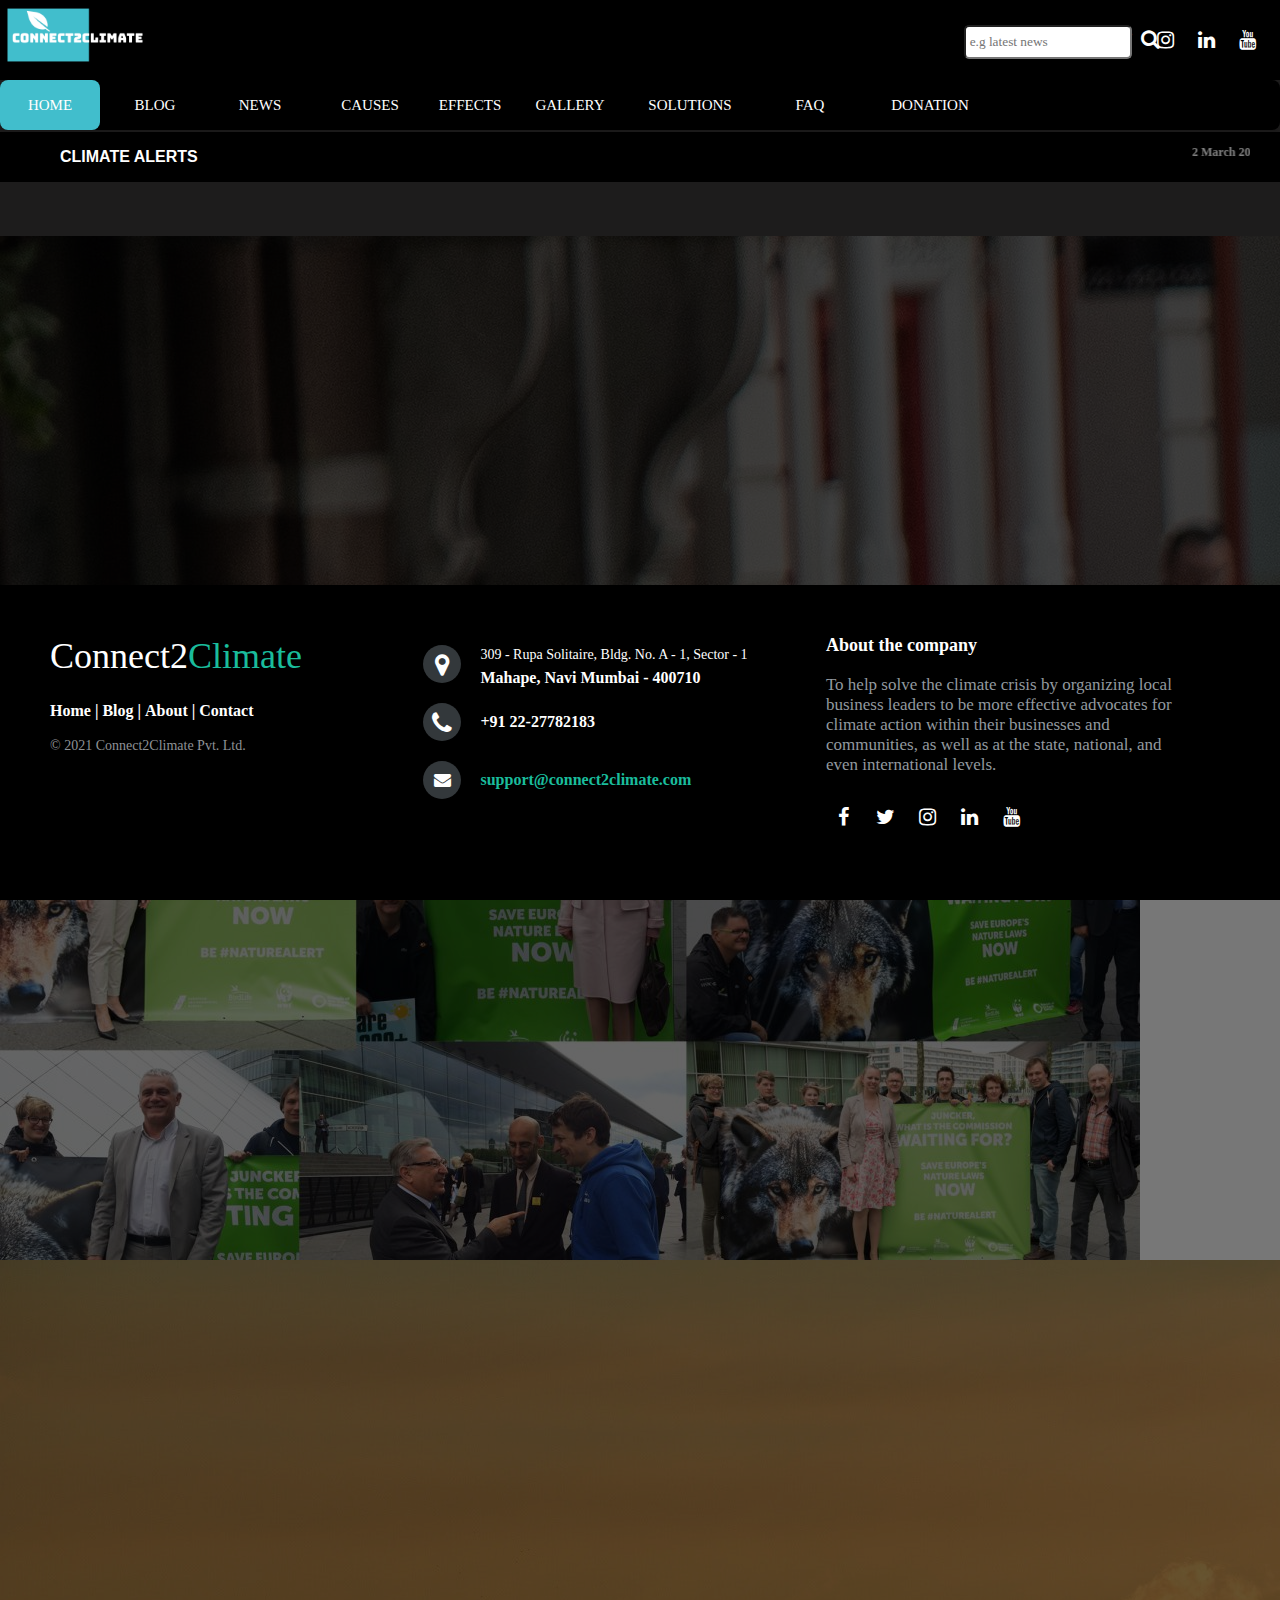
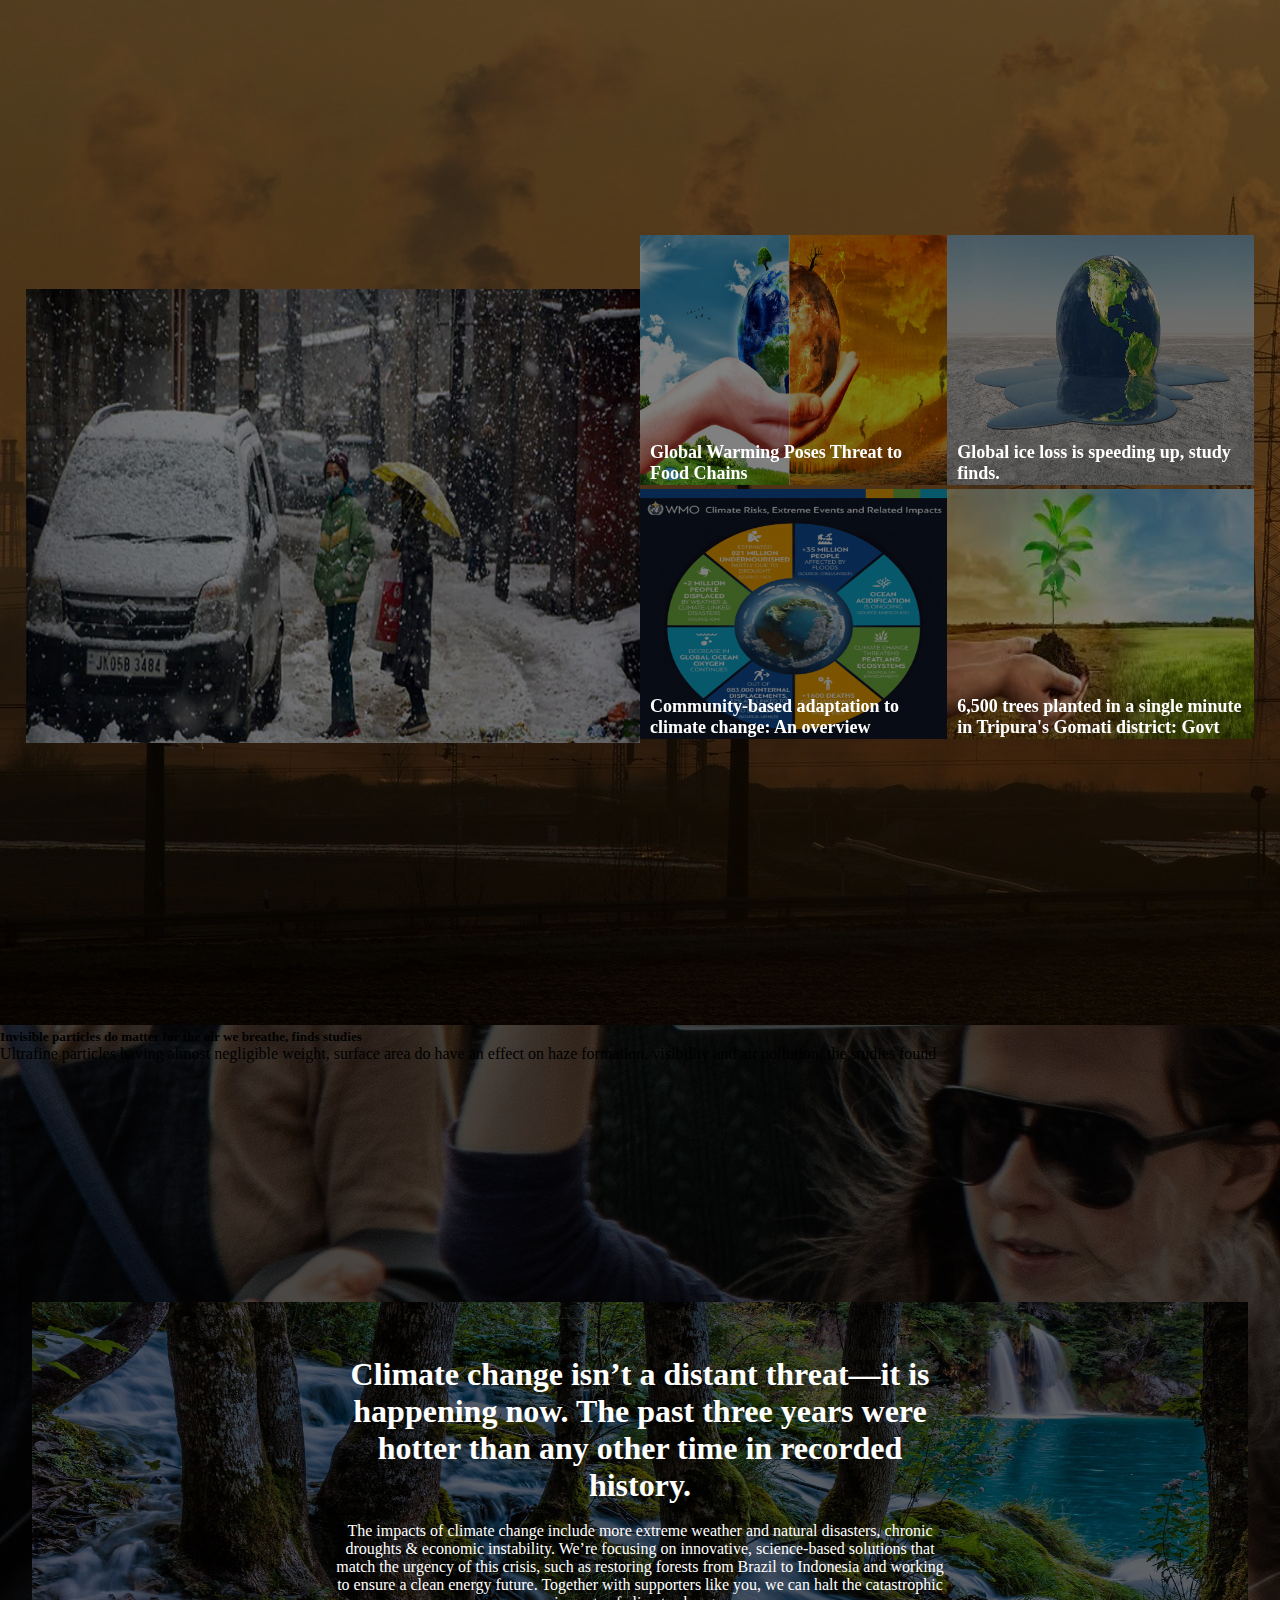
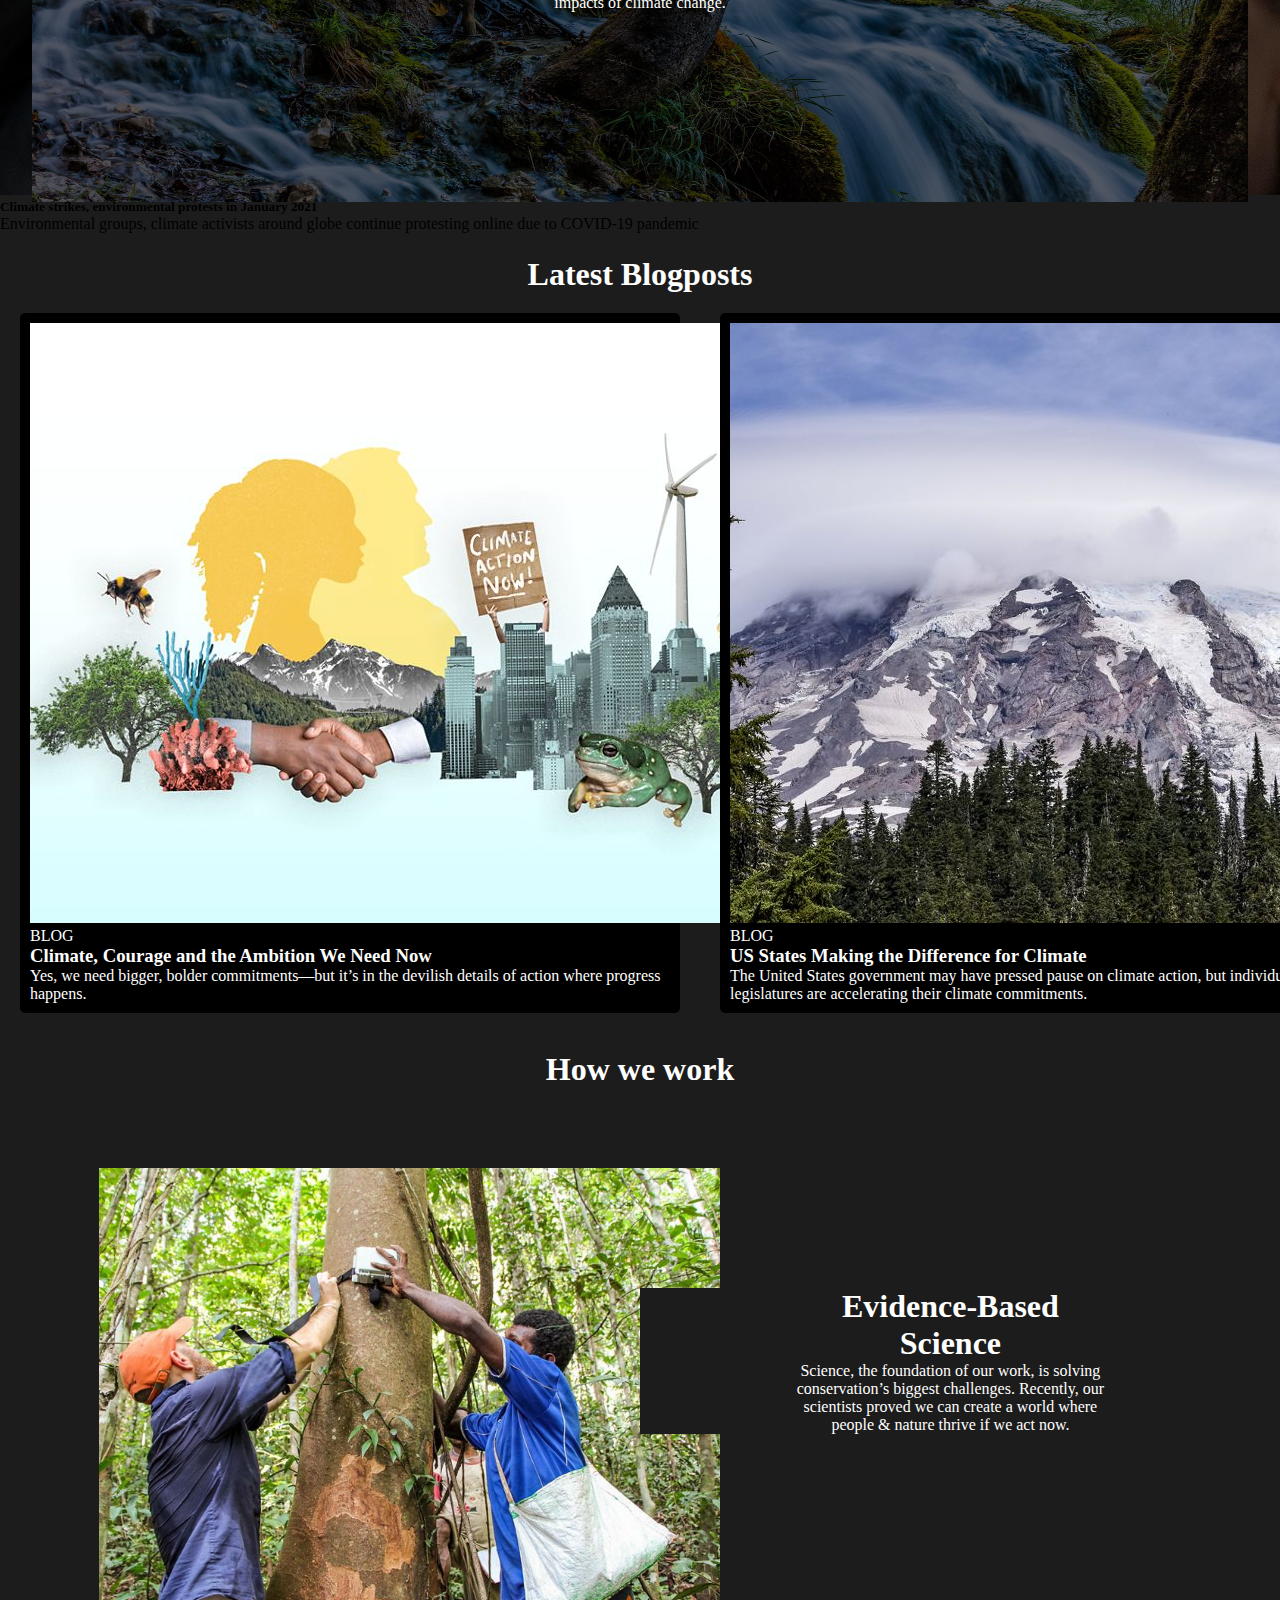
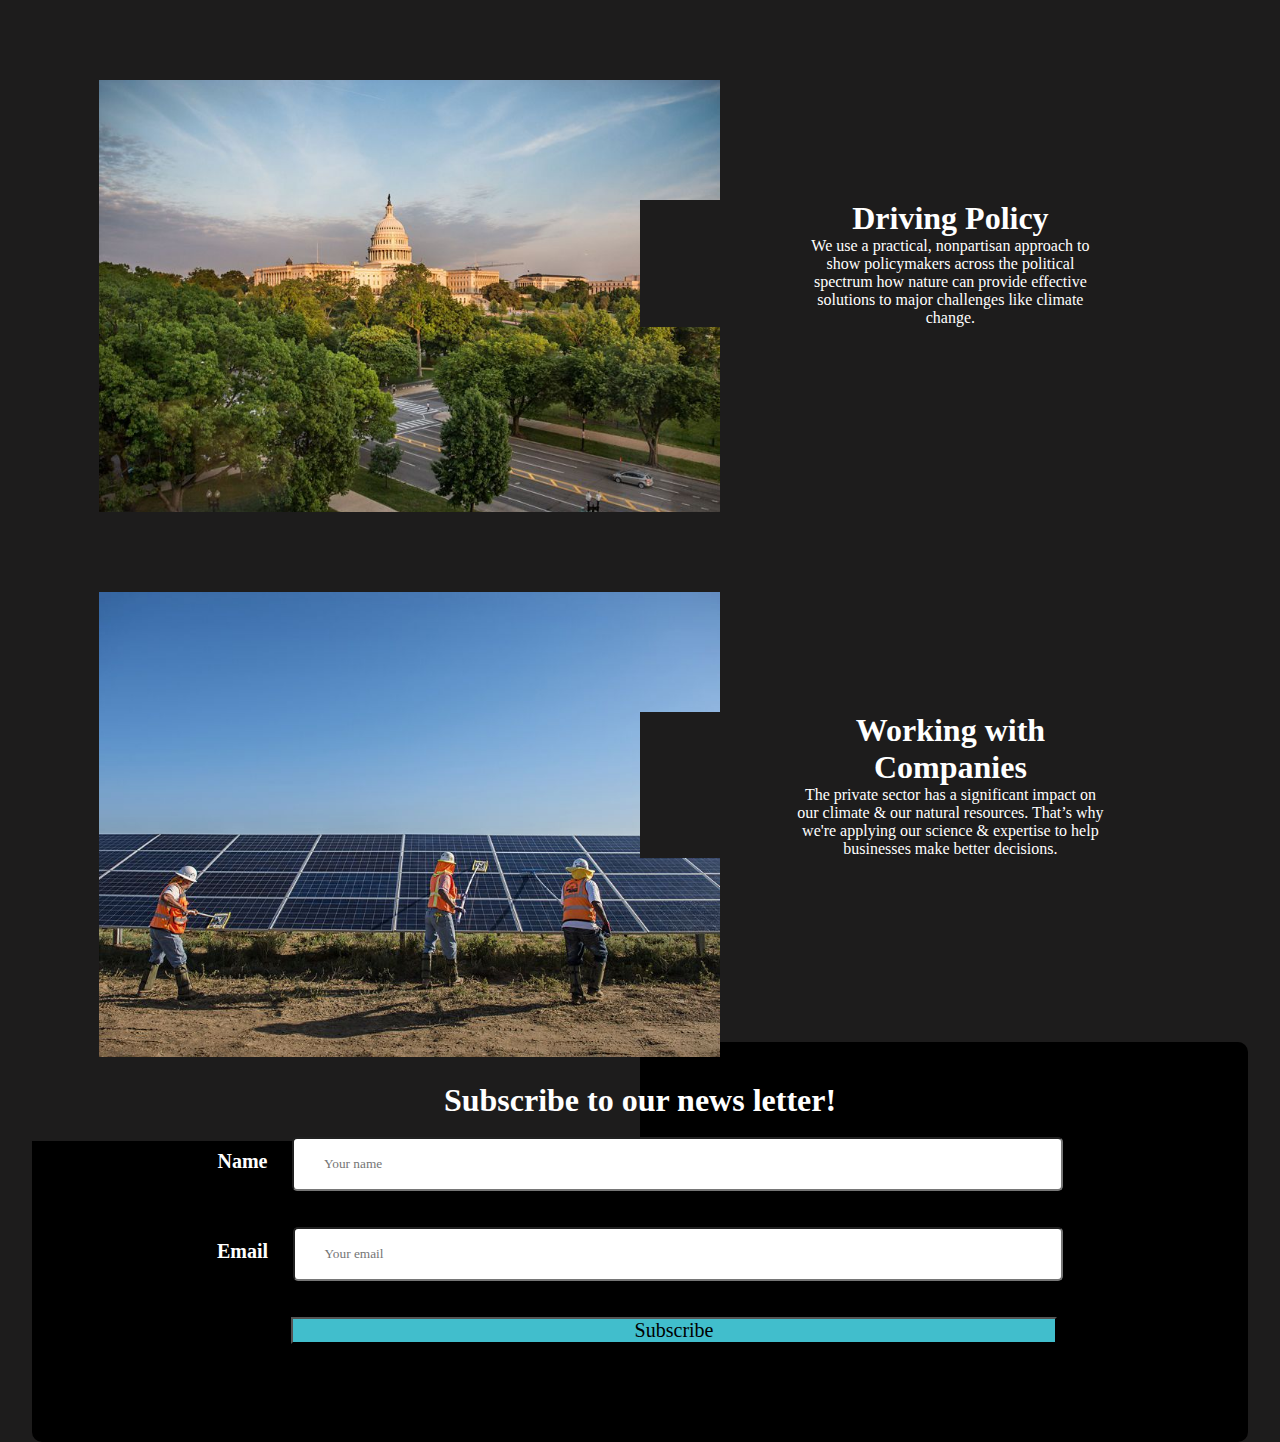
<file: Combined/Harsh/home.html>
<!doctype html>

<html lang="en">
  <head>
    <meta charset="UTF-8" />
    <meta http-equiv="X-UA-Compatible" content="IE=edge" />
    <meta name="viewport" content="width=device-width, initial-scale=1.0" />
    <link
      href="https://cdn.jsdelivr.net/npm/bootstrap@5.0.0-beta2/dist/css/bootstrap.min.css"
      rel="stylesheet"
      integrity="sha384-BmbxuPwQa2lc/FVzBcNJ7UAyJxM6wuqIj61tLrc4wSX0szH/Ev+nYRRuWlolflfl"
      crossorigin="anonymous"
    />
    <link href="css/causes.css" rel="stylesheet" type="text/css" />
    <link rel="stylesheet" type="text/css" href="css/gallery.css" />
    <link rel="stylesheet" type="text/css" href="css/home.css" /> 
    <link
      href="https://cdn.jsdelivr.net/npm/bootstrap@5.0.0-beta1/dist/css/bootstrap.min.css"
      rel="stylesheet"
      integrity="sha384-giJF6kkoqNQ00vy+HMDP7azOuL0xtbfIcaT9wjKHr8RbDVddVHyTfAAsrekwKmP1"
      crossorigin="anonymous"
    />
    <link rel="stylesheet" href="https://cdnjs.cloudflare.com/ajax/libs/font-awesome/4.7.0/css/font-awesome.min.css">

    <!-- My Links -->
    <link rel="stylesheet" href="https://cdn.jsdelivr.net/npm/bootstrap@4.5.3/dist/css/bootstrap.min.css" integrity="sha384-TX8t27EcRE3e/ihU7zmQxVncDAy5uIKz4rEkgIXeMed4M0jlfIDPvg6uqKI2xXr2" crossorigin="anonymous">
    <link rel="stylesheet" type="text/css" href="css/news.css" /> 
    <script src="https://code.jquery.com/jquery-3.5.1.slim.min.js" integrity="sha384-DfXdz2htPH0lsSSs5nCTpuj/zy4C+OGpamoFVy38MVBnE+IbbVYUew+OrCXaRkfj" crossorigin="anonymous"></script>
	<script src="https://cdn.jsdelivr.net/npm/bootstrap@4.5.3/dist/js/bootstrap.bundle.min.js" integrity="sha384-ho+j7jyWK8fNQe+A12Hb8AhRq26LrZ/JpcUGGOn+Y7RsweNrtN/tE3MoK7ZeZDyx" crossorigin="anonymous"></script>
	<script src="https://code.jquery.com/jquery-3.5.1.slim.min.js" integrity="sha384-DfXdz2htPH0lsSSs5nCTpuj/zy4C+OGpamoFVy38MVBnE+IbbVYUew+OrCXaRkfj" crossorigin="anonymous"></script>
	<script src="https://cdn.jsdelivr.net/npm/popper.js@1.16.1/dist/umd/popper.min.js" integrity="sha384-9/reFTGAW83EW2RDu2S0VKaIzap3H66lZH81PoYlFhbGU+6BZp6G7niu735Sk7lN" crossorigin="anonymous"></script>
	<script src="https://cdn.jsdelivr.net/npm/bootstrap@4.5.3/dist/js/bootstrap.min.js" integrity="sha384-w1Q4orYjBQndcko6MimVbzY0tgp4pWB4lZ7lr30WKz0vr/aWKhXdBNmNb5D92v7s" crossorigin="anonymous"></script>
    <title>Home</title>
  </head>






<body style="background-color: #1d1c1c">

  <div class="logobanner" style="display: flex; height: 80px; background-color: black">

    <img class="mainlogo" src="img/logo.png"> 



      <div class="s-b-t">
            <input type="text" placeholder=" e.g latest news">
            <i class="fa fa-search" style="color: white; font-size: 20px;"></i>
      </div>



          

        <div class="footer-icons" style="margin: auto; margin-left: 50%;">
          <a href="#"><i class="fa fa2 fa-facebook"></i></a>
          <a href="#"><i class="fa fa2 fa-twitter"></i></a>
          <a href="#"><i class="fa fa2 fa-instagram"></i></a>
          <a href="#"><i class="fa fa2 fa-linkedin"></i></a>
          <a href="#"><i class="fa fa2 fa-youtube"></i></a>
        </div>
  </div>



  <!----NAVBAR  ------41becc-------------------->

    <nav class="navbari">
      <a href="../../Harsh/home.html" target="blank">Home</a>
      <a href="../Yash/Blog/blog.html" target="blank">Blog</a>
      <a href="../../Harsh/news.html" target="blank">News</a>
      <a href="../Ritav/Causes/causes.html" target="blank">Causes</a>
      <a href="../Ritav/effects/effects.html" target="blank">Effects</a>
      <a href="../../Harsh/gal.html" target="blank">Gallery</a>
      <a href="../Yash/solutions/solutions.html">Solutions</a>
      <a href="../Sristi/FAQs/index.html" target="blank">FAQ</a>
      <a href="../../Sristi/donation/donation.html" target="blank">Donation</a>
      <div class="animation start-home" />
    </nav>


    <div class="breaking-news-section">
    	<span id="btext" class="rainbow">CLIMATE ALERTS</span>
    	<marquee direction="left" onmouseover="this.stop()" onmouseout="this.start()"> 

    		<a href="#" class="breaking-news">
    			<p class="bntime">2 March 2021</p>
    			India Records Warmest January In 62 Years, Says Weather Department
    		</a>

    		<a href="#" class="breaking-news">
    			<p class="bntime">3 March 2021</p>
    			Delhi Weather: Dense Fog, Low Visibility In City, Air Quality Worsens
    		</a>

    		<a href="#" class="breaking-news">
    			<p class="bntime">3 March 2021</p>
    			Rainfall Likely In Several Parts Of Country This Month: Weather Office
    		</a>

    	</marquee>
    </div>




    <main>

      <div id="news-carousel">
                              <div id="carouselExampleCaptions" class="carousel slide" data-ride="carousel">
                    <ol class="carousel-indicators">
                      <li data-target="#carouselExampleCaptions" data-slide-to="0" class="active"></li>
                      <li data-target="#carouselExampleCaptions" data-slide-to="1"></li>
                      <li data-target="#carouselExampleCaptions" data-slide-to="2"></li>
                    </ol>
                    <div class="carousel-inner">
                      <div class="carousel-item active">
                        <img src="img/bigsl1.jpg" style="filter: brightness(30%);" class="d-block w-100" alt="...">
                        <div class="carousel-caption d-none d-md-block">
                          <h5>Climate strikes, environmental protests in January 2021</h5>
                          <p>Environmental groups, climate activists around globe continue protesting online due to COVID-19 pandemic</p>
                        </div>
                      </div>
                      <div class="carousel-item">
                        <img src="img/bigsl2.jpg" style="filter: brightness(40%);" class="d-block w-100" alt="...">
                        <div class="carousel-caption d-none d-md-block">
                          <h5>Environment Ministers speak up for Nature laws</h5>
                          <p>Clockwise from left: Germany's state secretary for the environment and environment ministers from France, Estonia, Greece, Commissioner Vella and the Luxembourg environment minister</p>
                        </div>
                      </div>
                      <div class="carousel-item">
                        <img src="img/bigsl3.jpg" style="filter: brightness(40%);" class="d-block w-100" alt="...">
                        <div class="carousel-caption d-none d-md-block">
                          <h5>Invisible particles do matter for the air we breathe, finds studies</h5>
                          <p>Ultrafine particles having almost negligible weight, surface area do have an effect on haze formation, visibility and air pollution, the studies found</p>
                        </div>
                      </div>
                    </div>
                    <a class="carousel-control-prev" href="#carouselExampleCaptions" role="button" data-slide="prev">
                      <span class="carousel-control-prev-icon" aria-hidden="true"></span>
                      <span class="sr-only">Previous</span>
                    </a>
                    <a class="carousel-control-next" href="#carouselExampleCaptions" role="button" data-slide="next">
                      <span class="carousel-control-next-icon" aria-hidden="true"></span>
                      <span class="sr-only">Next</span>
                    </a>
                  </div>

      </div>
    	
    	<div id="popular-news">

    		<div id="featured">

                 
    							<h2>HOT NEWS</h2>
                  
							    <div id="carouselExampleIndicators" class="carousel slide carousel-fade" data-ride="carousel">
							  <ol class="carousel-indicators">
							    <li data-target="#carouselExampleIndicators" data-slide-to="0" class="active"></li>
							    <li data-target="#carouselExampleIndicators" data-slide-to="1"></li>
							    <li data-target="#carouselExampleIndicators" data-slide-to="2"></li>
							  </ol>
							  <div class="carousel-inner">
							    <div class="carousel-item active">
							      <img src="img/first.webp" class="d-block w-100" alt="...">
							            <div class="carousel-caption d-none d-md-block">
        									<h5>North India Shivers As Srinagar Records Lowest Temperature In 8 Years</h5>
        									<p>A cold wave gripped the national capital too as frosty winds from the snow-clad western Himalayas brought the minimum temperature down to 3.2 degrees Celsius.</p>
     									 </div>
							    </div>
							    <div class="carousel-item">
							      <img src="img/second.webp" class="d-block w-100" alt="...">
							            <div class="carousel-caption d-none d-md-block">
        									<h5>2020 ties with 2016 as world’s hottest year on record: EU climate change service</h5>
        									<p>To: Prime Minister Narendra Modi; Prakash Javadekar, Minister for Environment, Forest and Climate Change</p>
     									 </div>							      
							    </div>
							    <div class="carousel-item">
							      <img src="img/clnews1.jpg" class="d-block w-100" alt="...">
							            <div class="carousel-caption d-none d-md-block">
        									<h5>National Climate Emergency</h5>
        									<p>After an exceptionally warm winter and autumn in Europe, the continent experienced its hottest year on record in 2020, while the Arctic suffered extreme heat and atmospheric concentrations of planet-warming carbon dioxide continued to rise.</p>
     									 </div>							      
							    </div>
							  </div>
							  <a class="carousel-control-prev" href="#carouselExampleIndicators" role="button" data-slide="prev">
							    <span class="carousel-control-prev-icon" aria-hidden="true"></span>
							    <span class="sr-only">Previous</span>
							  </a>
							  <a class="carousel-control-next" href="#carouselExampleIndicators" role="button" data-slide="next">
							    <span class="carousel-control-next-icon" aria-hidden="true"></span>
							    <span class="sr-only">Next</span>
							  </a>
							</div> 
            
   			
    		</div>

    		<div id="latest">
                  			<h2>LATEST</h2>

                        
                  			<section class="news">

                  				<div class="news-container">
                  					<img width="100%" height="250px" src="img/n1.jpg">
                  					<p class="popular-news-text">Global Warming Poses Threat to Food Chains</p>
                  				</div>
                  				
                  			</section>

                  			<section class="news">

                  				<div class="news-container">
                  					<img width="100%" height="250px" src="img/n2.png">
                  					<p class="popular-news-text">Community-based adaptation to climate change: An overview</p>
                  				</div>
                  				
                  			</section> 
    		</div>

    		<div id="our-picks">
                  			<h2>MUST READ</h2>

                        

                  			<section class="news">

                  				<div class="news-container">
                  					<img width="100%" height="250px" src="img/n3.jpg">
                  					<p class="popular-news-text">Global ice loss is speeding up, study finds.</p>
                  				</div>
                  				
                  			</section>

                  			<section class="news">

                  				<div class="news-container">
                  					<img width="100%" height="250px" src="img/n4.jpg">
                  					<p class="popular-news-text">6,500 trees planted in a single minute in Tripura's Gomati district: Govt</p>
                  				</div>
                  				
                  			</section> 
    		</div>
    	</div>




      <br>
      <br>
      <div class="windmap">

            <center><h1 style="color: white">Wind directions map</h2></center>
        
            <iframe width="95%" height="450" src="https://embed.windy.com/embed2.html?lat=27.992&lon=76.390&detailLat=27.992&detailLon=76.390&width=650&height=450&zoom=5&level=surface&overlay=wind&product=ecmwf&menu=&message=&marker=&calendar=now&pressure=&type=map&location=coordinates&detail=&metricWind=default&metricTemp=default&radarRange=-1" frameborder="0"></iframe>

      </div>

      <br>
      <br>

      <div class="main-qot" style="width: 95%; margin: auto; overflow: hidden; height: 500px">

      <img src="img/backimage.jpg" style="filter: brightness(40%); margin: auto; height: 500px; width: 100%">


      <div class="qot" style="width: 50%;margin: auto;">
        <center><h1 style="color: white; position: relative; bottom: 450px">Climate change isn’t a distant threat—it is happening now. The past three years were hotter than any other time in recorded history.</h3></center>

        <br>
        <center> <p style="color: white; position: relative; bottom: 450px">The impacts of climate change include more extreme weather and natural disasters, chronic droughts & economic instability. We’re focusing on innovative, science-based solutions that match the urgency of this crisis, such as restoring forests from Brazil to Indonesia and working to ensure a clean energy future. Together with supporters like you, we can halt the catastrophic impacts of climate change. </p> </center>

      </div>

    </div>


    <br>
    <br>


    <!--


    <div style="height: 500px; background-color: blue; margin: auto; width: 95%"></div> -->

      <br>
      


      <center><h1 style="color: white">Latest Blogposts</h1> </center>
     <div class="leftpane-first">

            


            <div class="card" style="width: 50% ; border-radius: 5px; background-color: black">
              <img src="img/b1.jpg" class="card-img-top" style="border-radius: 0;" alt="...">
              <div class="card-body" style="color: white">
                <p class="card-text">BLOG </p>
                <h3 class="card-text">Climate, Courage and the Ambition We Need Now</h3>
                <p>Yes, we need bigger, bolder commitments—but it’s in the devilish details of action where progress happens.</p>
              </div>
            </div>

            <div class="card" style="width: 50% ; border-radius: 5px;  background-color: black">
              <img src="img/b2.jpg" class="card-img-top" style="border-radius: 0;" alt="...">
              <div class="card-body" style="color: white">
                <p class="card-text">BLOG </p>
                <h3 class="card-text">US States Making the Difference for Climate</h3>
                <p>The United States government may have pressed pause on climate action, but individual state legislatures are accelerating their climate commitments.</p>
              </div>
            </div>

            <div class="card" style="width: 50% ; border-radius: 5px;  background-color: black">
              <img src="img/b3.jpg" class="card-img-top" style="border-radius: 0;" alt="...">
              <div class="card-body" style="color: white">
                <p class="card-text">BLOG </p>
                <h3 class="card-text">The IPCC Report on the Ocean and Cryosphere: 3 Big Things</h3>
                <p>What's in the latest UN climate report, and why it matters.</p>
              </div>
            </div>



    </div>  




    


                                                  <br>

                                                  <center><h1 style="color: white;">How we work</h1></center>


                                                    <div id="carouselExampleControls" class="carousel slide" style="background-color: rgb(29, 28, 28)"data-ride="carousel">
                                <div class="carousel-inner" style="background-color: rgb(29, 28, 28)">
                                  <div class="carousel-item active" style="background-color: rgb(29, 28, 28)">
                                                  <div class="para" style="display: flex;">
                                                                  <div class="para-left"> <img height="100%"; width="100%"; style="margin: auto; padding: 80px;" src="img/how1.jpg">  </div>

                                                        

                                                                  <div class="para-right">
                                                                    <center><h1 style="color: white;width: 50%;">Evidence-Based Science</h1></center>
                                                                    <center><p style="color: white; width: 50%;">Science, the foundation of our work, is solving conservation’s biggest challenges. Recently, our scientists proved we can create a world where people & nature thrive if we act now.</p></center>
                                                                  </div> 

                                                      </div>                                    
                                  </div>
                                  <div class="carousel-item" style="background-color: rgb(29, 28, 28)">
                                                  <div class="para" style="display: flex;">
                                                                                            <div class="para-left"> <img height="100%"; width="100%"; style="margin: auto; padding: 80px;" src="img/how2.jpg">  </div>

                                                                                  

                                                                                            <div class="para-right">
                                                                                              <center><h1 style="color: white;width: 50%;">Driving Policy</h1></center>
                                                                                              <center><p style="color: white; width: 50%;">We use a practical, nonpartisan approach to show policymakers across the political spectrum how nature can provide effective solutions to major challenges like climate change.</p></center>
                                                                                            </div> 

                                                                                </div>                                     
                                  </div>
                                  <div class="carousel-item" style="background-color: rgb(29, 28, 28)">
                                                  <div class="para" style="display: flex;">
                                                                                            <div class="para-left"> <img height="100%"; width="100%"; style="margin: auto; padding: 80px;" src="img/how3.jpg">  </div>

                                                                                  

                                                                                            <div class="para-right">
                                                                                              <center><h1 style="color: white;width: 50%;">Working with Companies</h1></center>
                                                                                              <center><p style="color: white; width: 50%;">The private sector has a significant impact on our climate & our natural resources. That’s why we're applying our science & expertise to help businesses make better decisions.</p></center>
                                                                                            </div> 

                                                                                </div>                                     
                                  </div>
                                </div>

                                  
                                      <a class="carousel-control-prev" href="#carouselExampleControls" role="button" data-slide="prev">
                                        <span class="carousel-control-prev" aria-hidden="true"></span>
                                        <span class="sr-only">Previous</span>
                                      </a>
                                      <a class="carousel-control-next" href="#carouselExampleControls" role="button" data-slide="next">
                                        <span class="carousel-control-next" aria-hidden="true"></span>
                                        <span class="sr-only">Next</span>
                                      </a>  
                              </div>
                                                   


    </div>   

    <br>



<div style="background-color: black ; border-radius: 10px; height: 400px; width: 95%; margin: auto;">


  <div class="form-nl" style="width: 70%; margin: auto; position: relative; top: 40px;">

          <center>

                <center><h1 style="color: white">Subscribe to our news letter!</h1></center>
    <br>

        <label style="font-size: 20px; font-weight: bolder; color: white; margin-right: 20px">Name </label>
                    <input type="text" name="name" placeholder="         Your name" style="width: 90%; height: 50px; border-radius: 5px;">

                    <br>
                    <br>
                    <br>
                    

                      <label style="font-size: 20px; font-weight: bolder; color: white ; margin-right: 20px">Email </label>
                    <input type="email" name="name" placeholder="         Your email" style="width: 90%; height: 50px; border-radius: 5px;">

                    <br>
                    <br>
                    <br>

                    <button class="btn btn-primary" type="submit" style="font-size: 20px; width: 700px; background-color: #41becc; width: 90%; margin-left: 8%;"> Subscribe </button>

          </center>

</div>

  
         

</div>

    </main>

<footer class="footer-distributed">
      <div class="footer-left">
        <h3>Connect2<span>Climate</span></h3>

        <p class="footer-links">
          <a href="#">Home</a>
          |
          <a href="#">Blog</a>
          |
          <a href="#">About</a>
          |
          <a href="#">Contact</a>
        </p>

        <p class="footer-company-name">© 2021 Connect2Climate Pvt. Ltd.</p>
      </div>

      <div class="footer-center">
        <div>
          <i class="fa fa-map-marker"></i>
          <p>
            <span>309 - Rupa Solitaire, Bldg. No. A - 1, Sector - 1</span>
            Mahape, Navi Mumbai - 400710
          </p>
        </div>

        <div>
          <i class="fa fa-phone"></i>
          <p>+91 22-27782183</p>
        </div>
        <div>
          <i class="fa fa-envelope"></i>
          <p>
            <a href="mailto:support@connect2climate.com"
              >support@connect2climate.com</a
            >
          </p>
        </div>
      </div>
      <div class="footer-right">
        <p class="footer-company-about" style="font-size: 17px">
          <span>About the company</span>
          To help solve the climate crisis by organizing local business leaders
          to be more effective advocates for climate action within their
          businesses and communities, as well as at the state, national, and
          even international levels.
        </p>
        <div class="footer-icons">
          <a href="#"><i class="fa fa-facebook"></i></a>
          <a href="#"><i class="fa fa-twitter"></i></a>
          <a href="#"><i class="fa fa-instagram"></i></a>
          <a href="#"><i class="fa fa-linkedin"></i></a>
          <a href="#"><i class="fa fa-youtube"></i></a>
        </div>
      </div>
    </footer>


  
</body>
</html>
</file>
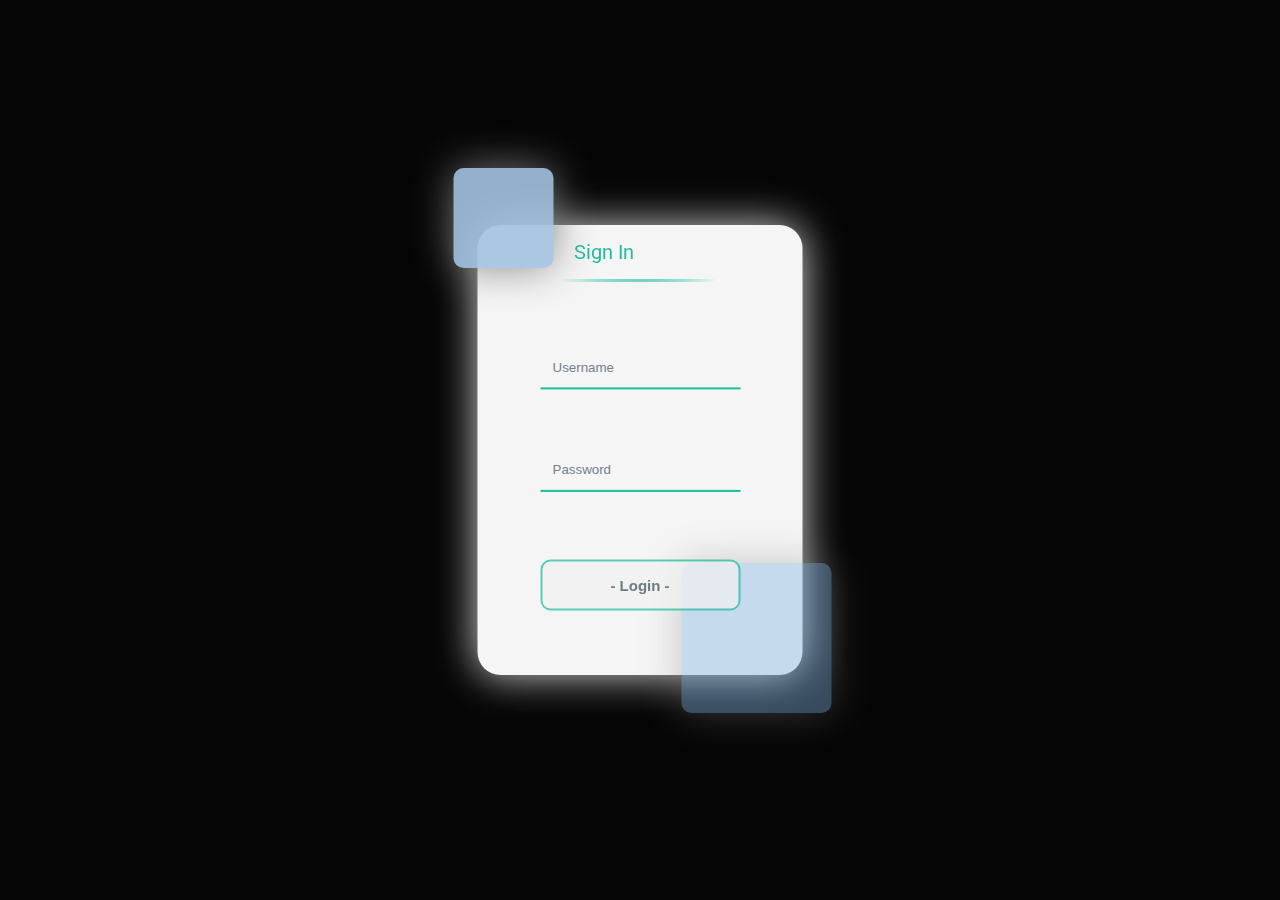
<file: Combined/Sristi/login/login.html>
<!DOCTYPE html>
<html lang="en">
  <head>
    <meta charset="UTF-8" />
    <meta http-equiv="X-UA-Compatible" content="IE=edge" />
    <meta name="viewport" content="width=device-width, initial-scale=1.0" />
    <link rel="stylesheet" href="login.css" type="text/css" />
    <title>Login</title>
  </head>
  <body>
    <div class="container">
      <div class="form">
        <div class="login">
          <span class="title">Sign In</span>
          <div class="body-content">
            <input
              class="usr"
              type="text"
              placeholder="Username"
              spellcheck="false"
            /><br />
            <input class="psw" type="password" placeholder="Password" />
          </div>
          <div class="footer">
            <a href="../payment/payment.html" target="_blank">
              <button class="btn" type="button">- Login -</button>
            </a>
          </div>
        </div>
        <div class="box1"></div>
        <div class="box2"></div>
      </div>
    </div>
  </body>
</html>
</file>
<file: Combined/Harsh/css/causes.css>
* {
  padding: 2px;
  font-family: Georgia, "Times New Roman", Times, serif;
}

@import url("https://fonts.googleapis.com/css?family=Open+Sans&display=swap");
body {
  font-family: "Open Sans", sans-serif;
  background: rgb(29, 28, 28);
}
nav {
  position: relative;
  width: 100%;
  height: 50px;
  background: black;
  border-radius: 8px;
  font-size: 0;
  box-shadow: 0 2px 3px 0 rgba(0, 0, 0, 0.1);
  display: flex;
  margin-bottom: 2px;
}
nav a {
  font-size: 15px;
  text-transform: uppercase;
  color: white;
  text-decoration: none;
  line-height: 50px;
  position: relative;
  z-index: 1;
  display: inline-block;
  text-align: center;
}
nav .animation {
  position: absolute;
  height: 100%;
  top: 0;
  z-index: 0;
  background: #41becc;

  border-radius: 8px;

  transition: all 0.5s ease 0s;
}
nav a:nth-child(1) {
  width: 100px;
}
nav .start-home,
a:nth-child(1):hover ~ .animation {
  width: 100px;
  left: 0;
}
nav a:nth-child(2) {
  width: 110px;
}
nav a:nth-child(2):hover ~ .animation {
  width: 110px;
  left: 100px;
}
nav a:nth-child(3) {
  width: 100px;
}
nav a:nth-child(3):hover ~ .animation {
  width: 100px;
  left: 210px;
}

nav a:nth-child(4) {
  width: 120px;
}
nav a:nth-child(4):hover ~ .animation {
  width: 120px;
  left: 310px;
}
nav a:nth-child(5) {
  width: 80px;
}
nav a:nth-child(5):hover ~ .animation {
  width: 100px;
  left: 420px;
}
nav a:nth-child(6) {
  width: 120px;
}
nav a:nth-child(6):hover ~ .animation {
  width: 100px;
  left: 520px;
}
nav a:nth-child(7) {
  width: 120px;
}
nav a:nth-child(7):hover ~ .animation {
  width: 120px;
  left: 630px;
}
nav a:nth-child(8) {
  width: 120px;
}
nav a:nth-child(8):hover ~ .animation {
  width: 120px;
  left: 750px;
}
nav a:nth-child(9) {
  width: 120px;
}
nav a:nth-child(9):hover ~ .animation {
  width: 120px;
  left: 870px;
}

@import url("http://fonts.googleapis.com/css?family=Open+Sans:400,700");

* {
  padding: 0;
  margin: 0;
}

h2 {
  color: #2b2b2b;
  font-family: Georgia, "Times New Roman", Times, serif;
  padding: 20px;
  align-items: center;
  justify-content: center;
}

.para,
.listt {
  width: 684px;
  margin-bottom: 25px;
}

.pic {
  margin: 20px;
}

.iconDetails {
  margin-left: 2%;
  float: right;
}

.side {
  margin: 0px;
}

.row {
  width: 700px;
}

.column {
  flex: 50%;
  padding: 10px;
}

.pack {
  /* width: 20%; */
  right: 0;
  margin-left: 10px;
  margin-top: 10px;
  margin-right: 10px;
  padding: 10px;
}
iframe {
  display: block;
  margin-left: auto;
  margin-right: auto;
}

.card {
  margin: 20px;
  padding: 10px;
}

footer {
  position: fixed;
  bottom: 0;
}

@media (max-height: 800px) {
  footer {
    position: static;
  }
  header {
    padding-top: 40px;
  }
}

.footer-distributed {
  background-color: black;
  box-sizing: border-box;
  width: 100%;
  text-align: left;
  font: bold 16px sans-serif;
  padding: 50px 50px 60px 50px;
  margin-top: 80px;
}

.footer-distributed .footer-left,
.footer-distributed .footer-center,
.footer-distributed .footer-right {
  display: inline-block;
  vertical-align: top;
}

/* Footer left */

.footer-distributed .footer-left {
  width: 30%;
}

.footer-distributed h3 {
  color: #ffffff;
  font: normal 36px "Cookie", cursive;
  margin: 0;
}

/* The company logo */

.footer-distributed .footer-left img {
  width: 30%;
}

.footer-distributed h3 span {
  color: #1abc9c;
}

/* Footer links */

.footer-distributed .footer-links {
  color: #ffffff;
  margin: 20px 0 12px;
}

.footer-distributed .footer-links a {
  display: inline-block;
  line-height: 1.8;
  text-decoration: none;
  color: inherit;
}

.footer-distributed .footer-company-name {
  color: #8f9296;
  font-size: 14px;
  font-weight: normal;
  margin: 0;
}

/* Footer Center */

.footer-distributed .footer-center {
  width: 35%;
}

.footer-distributed .footer-center i {
  background-color: #33383b;
  color: #ffffff;
  font-size: 25px;
  width: 38px;
  height: 38px;
  border-radius: 50%;
  text-align: center;
  line-height: 42px;
  margin: 10px 15px;
  vertical-align: middle;
}

.footer-distributed .footer-center i.fa-envelope {
  font-size: 17px;
  line-height: 38px;
}

.footer-distributed .footer-center p {
  display: inline-block;
  color: #ffffff;
  vertical-align: middle;
  margin: 0;
}

.footer-distributed .footer-center p span {
  display: block;
  font-weight: normal;
  font-size: 14px;
  line-height: 2;
}

.footer-distributed .footer-center p a {
  color: #1abc9c;
  text-decoration: none;
}

/* Footer Right */

.footer-distributed .footer-right {
  width: 30%;
}

.footer-distributed .footer-company-about {
  line-height: 20px;
  color: #92999f;
  font-size: 13px;
  font-weight: normal;
  margin: 0;
}

.footer-distributed .footer-company-about span {
  display: block;
  color: #ffffff;
  font-size: 18px;
  font-weight: bold;
  margin-bottom: 20px;
}

.footer-distributed .footer-icons {
  margin-top: 25px;
}
.footer-distributed .footer-icons a:hover {
  background-color: #1abc9c;
}
.footer-distributed .footer-icons a {
  display: inline-block;
  width: 35px;
  height: 35px;
  cursor: pointer;
  background-color: black;
  border-radius: 2px;

  font-size: 20px;
  color: #ffffff;
  text-align: center;
  line-height: 35px;

  margin-right: 3px;
  margin-bottom: 5px;
}

/* Here is the code for Responsive Footer */
/* You can remove below code if you don't want Footer to be responsive */

@media (max-width: 880px) {
  .footer-distributed .footer-left,
  .footer-distributed .footer-center,
  .footer-distributed .footer-right {
    display: block;
    width: 100%;
    margin-bottom: 40px;
    text-align: center;
  }

  .footer-distributed .footer-center i {
    margin-left: 0;
  }
}
</file>
<file: Combined/Harsh/css/gallery.css>
.carousel-item {
  height: 32rem;
  background: #777;
  color: rgb(0, 0, 0);
  position: relative;
  background-position: center;
  background-size: cover;
}
.overlay-image {
  background-position: center;
  background-size: cover;
  position: absolute;
  bottom: 0;
  left: 0;
  right: 0;
  top: 0;
  opacity: 0.5;
}

.container {
  position: absolute;
  bottom: 0;
  left: 0;
  right: 0;
  padding-bottom: 50px;
}

p,
h5 {
  font-family: "Trebuchet MS", "Lucida Sans Unicode", "Lucida Grande",
    "Lucida Sans";
}
</file>
<file: Combined/Harsh/css/home.css>
@import url(https://fonts.googleapis.com/css?family=Pacifico);
@import url("https://fonts.googleapis.com/css?family=Anton");

.rainbow {
  /* Font options */

  text-shadow: 2px 2px 4px #000000;
  font-size: 40px;
  font-family: helvetica;

  /* Chrome, Safari, Opera */
  -webkit-animation: rainbow 1s infinite;

  /* Internet Explorer */
  -ms-animation: rainbow 1s infinite;

  /* Standar Syntax */
  animation: rainbow 1s infinite;
}

/* Chrome, Safari, Opera */
@-webkit-keyframes rainbow {
  0% {
    color: orange;
  }
  10% {
    color: red;
  }
  20% {
    color: black;
  }
}

#btext {
  width: 200px;
  font-size: 16px;
  text-transform: uppercase;
  color: white;
  font-weight: 600;
  margin: auto 0;
}

.breaking-news-section {
  padding: 0 30px 0 60px;
  display: flex;
  background-color: black;
  height: 50px;
}

.breaking-news {
  padding: 10px;
  color: white;
  font-weight: 800;
  display: inline-block;
}

.bntime {
  display: inline-block;
  color: rgba(255, 255, 255, 0.5);
  padding: 0 10px;
  font-size: 12px;
}

.breaking-news:hover {
  color: yellow;
  cursor: pointer;
}

/*--------------------------FEATURED, LATEST, OUR PICKS SECTION------------------------------------------------*/

#popular-news {
  display: flex;

  background-color: green;
  margin-left: 2%;
  margin-right: 2%;
  margin-top: 2%;

  height: 100%;

  overflow: hidden;
}

#popular-news img {
  filter: brightness(0.5);
}

#featured {
  height: 500px;
  width: 100%;
  background-color: blue;
}

#featured img {
  height: 100%;
  width: 100%;
}

#popular-news h2 {
  margin: 0;
  padding: 5px;
  color: white;
}

/* TOP H2 TAG CSS */
#featured h2 {
  background-color: darkred;
}

#latest h2 {
  background-color: darkblue;
}

#our-picks h2 {
  background-color: darkgreen;
}

.carousel,
.news-container {
  position: relative;
}

.popular-news-text {
  font-size: 14px;
  position: absolute;
  color: white;
  z-index: 2;
  bottom: 5px;
  font-size: 18px;
  font-weight: bolder;
  padding: 0 10px;
}

#featured {
  flex: 2;
}

#latest,
#our-picks {
  flex: 1;
}

.card h3 {
  transition: 0.3s;
}

h3:hover {
  color: #41becc;
  cursor: pointer;
  font-size: 30px;
}

.para {
  display: flex;
  margin: auto;
  width: 97%;
}

.para-left {
  width: 50%;
  height: 100%;
  background-color: rgb(29, 28, 28);
}

.para-right {
  width: 50%;
  height: 100%;
  background-color: rgb(29, 28, 28);
  position: relative;
  top: 200px;
}
</file>
<file: Combined/Harsh/css/news.css>
.mainlogo{

	height: 150px;
    margin-top: -40px;

}


.leftpane{

	width: 75%;
    height: auto;
   
    



}


.navbari a{
	color: white;
    text-decoration: none;
}


.rightpane{


	width: 25%;
    height: auto;
    background-color: rgb(29, 28, 28);

}


.firstblock{
	display: flex;
}



.leftpane-first{
	display: flex;
}


.pagi{

	width: 100%;
    height: 50px;
    background-color: rgb(29, 28, 28);
    

}


.page-link{
	background-color: black;
	font-weight: bolder;

}


.pagi a{
	color: white;

}

.fa2{
	font-size: 20px;
	padding: 10px;
}

.footer-icons a{
	color: white;
	
	
}








.ul-rightpane li {
  transition: 0.3s;

}


li:hover {
  background-color: black;
  font-size: 110%;
  color: #41becc;
  cursor:pointer;

}

.lis{
	
	font-weight: bolder;
	color: white;
	padding: 10px;
	
}   


.rightpane input[type=text] {
  float: right;
  padding: 6px;
  border: none;
  margin-top: 8px;
  margin-right: 15px;
  font-size: 17px;
  margin-left: 20px;
  background: black;
  color: white;
  border-radius: 0px;
}


.fa-search{
	margin-top: 15px;

}

.weather-s{
	margin-top: 30px;
    width: 200px;
    margin-left: 20px;
}


.leftpane-first img {
  transition: 0.8s;

}

.leftpane-first img:hover {

  cursor:pointer;
  filter:brightness(70%); 
  transform: scale(1.1);
}


.s-b-t{

    
    height: 40px;
    width: 250px;
    margin: auto;
    margin-bottom: 26px;
    position: relative;
    left: 800px;
}


.s-b-t i{
  margin-left: 5px;
}

.s-b-t input{
    border-radius: 5px;
    height: 30px;
    background-color: white;
    
}

.leftpane-first p{

  transition: 0.3s;

}


.leftpane-first p:hover{
  transform: scale(1.1);
  color: #41becc;
  cursor: pointer;
}
</file>
<file: Combined/Sristi/login/login.css>
@import url("https://fonts.googleapis.com/css2?family=Roboto&display=swap");
body {
  overflow: hidden;
  background-position: center;
  background-color: #000000fa;
  font-family: "Roboto", sans-serif;
}
body .container {
  position: absolute;
  left: 50%;
  top: 50%;
  transform: translate(-50%, -50%);
}
body .container .form {
  background-color: #f5f5f5;
  height: 450px;
  width: 325px;
  border-radius: 23px;
  box-shadow: 0 0 40px #d3d3d3;
  opacity: 1;
  z-index: 5;
  /* Box [1, 2, 3] below */
  /* .box1 - Top Left */
}

body .container .form .login .footer .btn {
  width: 200px;
  background: #f2f2f2;
  cursor: pointer;
  padding: 15px;
  z-index: 6;
  position: absolute;
  top: 80%;
  left: 50%;
  transform: translate(-50%, -50%);
  outline: none;
  opacity: 0.7;
  font-weight: bold;
  border-radius: 10px;
  border: 2px solid #1abc9c;
  color: #2f4f4f;
  transition: all 0.5s;
  font-size: 15px;
}
body .container .form .login .footer .btn:hover {
  top: 78%;
  font-size: 16.5px;
  width: 150px;
  border: 2px solid #1abc9c;
}

body .container .form .login .body-content .usr {
  background: transparent;
  border-bottom: 2px solid #1abc9c;
  position: absolute;
  top: 30%;
  left: 50%;
  transform: translate(-50%, -30%);
  /* Input for - 'Password' */
}
body .container .form .login .body-content .usr:hover {
  width: 200px;
  border-bottom: 2px solid #1abc9c;
}
body .container .form .login .body-content .psw {
  background: transparent;
  border-bottom: 2px solid #1abc9c;
  position: absolute;
  top: 55%;
  left: 50%;
  transform: translate(-50%, -55%);
}
body .container .form .login .body-content .psw:hover {
  width: 200px;
  border-bottom: 2px solid #1abc9c;
}
body .container .form .login .body-content input {
  color: #2f4f4f;
  padding: 12.5px;
  border: none;
  width: 175px;
  transition: all 0.5s;
  outline: none;
  /* Text - 'Sign In' */
}
body .container .form .login .body-content input::placeholder {
  color: #708090;
}
body .container .form .login span.title {
  position: absolute;
  left: 25%;
  width: 40%;
  padding: 15px;
  font-size: 20px;
  background: -webkit-linear-gradient(#1abc9c, #1abc9c);
  -webkit-background-clip: text;
  -webkit-text-fill-color: transparent;
  border-bottom: 3px solid;
  border-image: radial-gradient(#fffafa, #1abc9c, #fffafa) 1;
}
body .container .form .box1 {
  height: 100px;
  width: 100px;
  background-color: rgb(164, 195, 226);
  position: absolute;
  left: -7.5%;
  top: -12.6%;
  border-radius: 10px;
  transition: all 0.5s;
  opacity: 0.9;
  z-index: 4;
  box-shadow: 0 0 40px gray;
  /* .box2 - Bottom Right */
}
body .container .form .box1:hover {
  height: 110px;
  width: 110px;
  opacity: 1;
}
body .container .form .box2 {
  height: 150px;
  width: 150px;
  background-color: rgb(130, 180, 230);
  position: absolute;
  top: 75%;
  right: -9%;
  border-radius: 10px;
  transition: all 0.5s;
  opacity: 0.4;
  z-index: 1;
  box-shadow: 0 0 40px gray;
  /* .box3 - Bottom Left */
}
body .container .form .box2:hover {
  height: 140px;
  width: 140px;
  opacity: 1;
}
</file>
